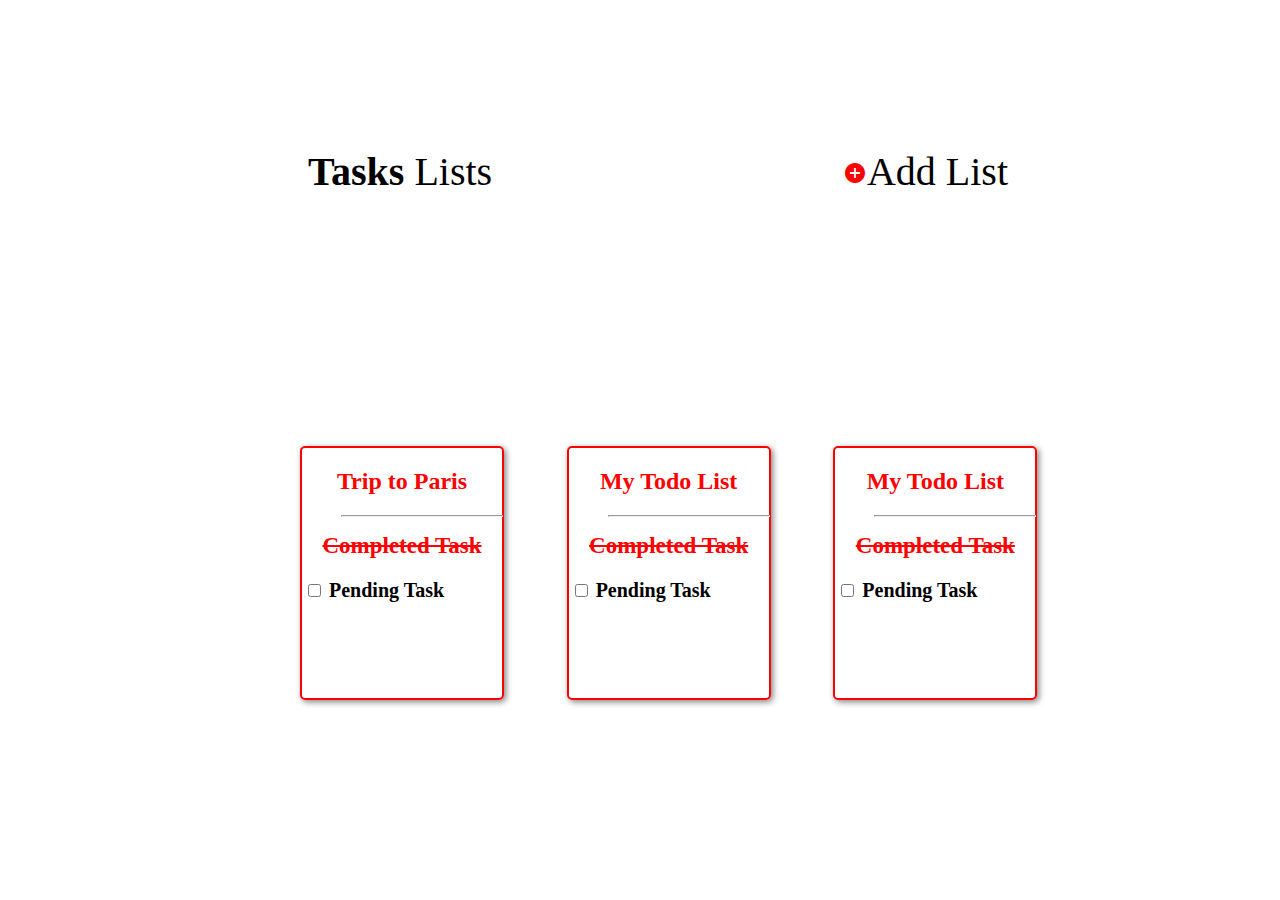
<file: index.html>
<!DOCTYPE html>
<html lang="en">
  <head>
    <meta charset="UTF-8" />
    <meta http-equiv="X-UA-Compatible" content="IE=edge" />
    <meta name="viewport" content="width=device-width, initial-scale=1.0" />
    <title>project2</title>
    <link rel="stylesheet" href="./pro.css" />
    <link
      href="https://fonts.googleapis.com/icon?family=Material+Icons"
      rel="stylesheet"
    />
  </head>
  <body>
    <div class="ss">
      <p class="p1"><b>Tasks</b> Lists</p>
      <a href="./list.html"
        ><p class="p2">
          <span class="material-icons"> add_circle </span>Add List
        </p></a
      >
    </div>
    <div class="grid-container">
      <a href="./trip.html">
        <div class="grid-item1">
          <h2>Trip to Paris</h2>
          <hr class="hr1" />
          <p><del>Completed Task</del></p>
          <form>
            <p><input type="checkbox" name="Pending Task" /> Pending Task</p>
          </form>
        </div>
      </a>
      <div class="grid-item2">
        <h2>My Todo List</h2>
        <hr class="hr2" />
        <p><del>Completed Task</del></p>
        <form>
          <p><input type="checkbox" name="Pending Task" /> Pending Task</p>
        </form>
      </div>
      <div class="grid-item3">
        <h2>My Todo List</h2>
        <hr class="hr3" />
        <p><del>Completed Task</del></p>
        <form>
          <p><input type="checkbox" name="Pending Task" /> Pending Task</p>
        </form>
      </div>
    </div>
  </body>
</html>
</file>
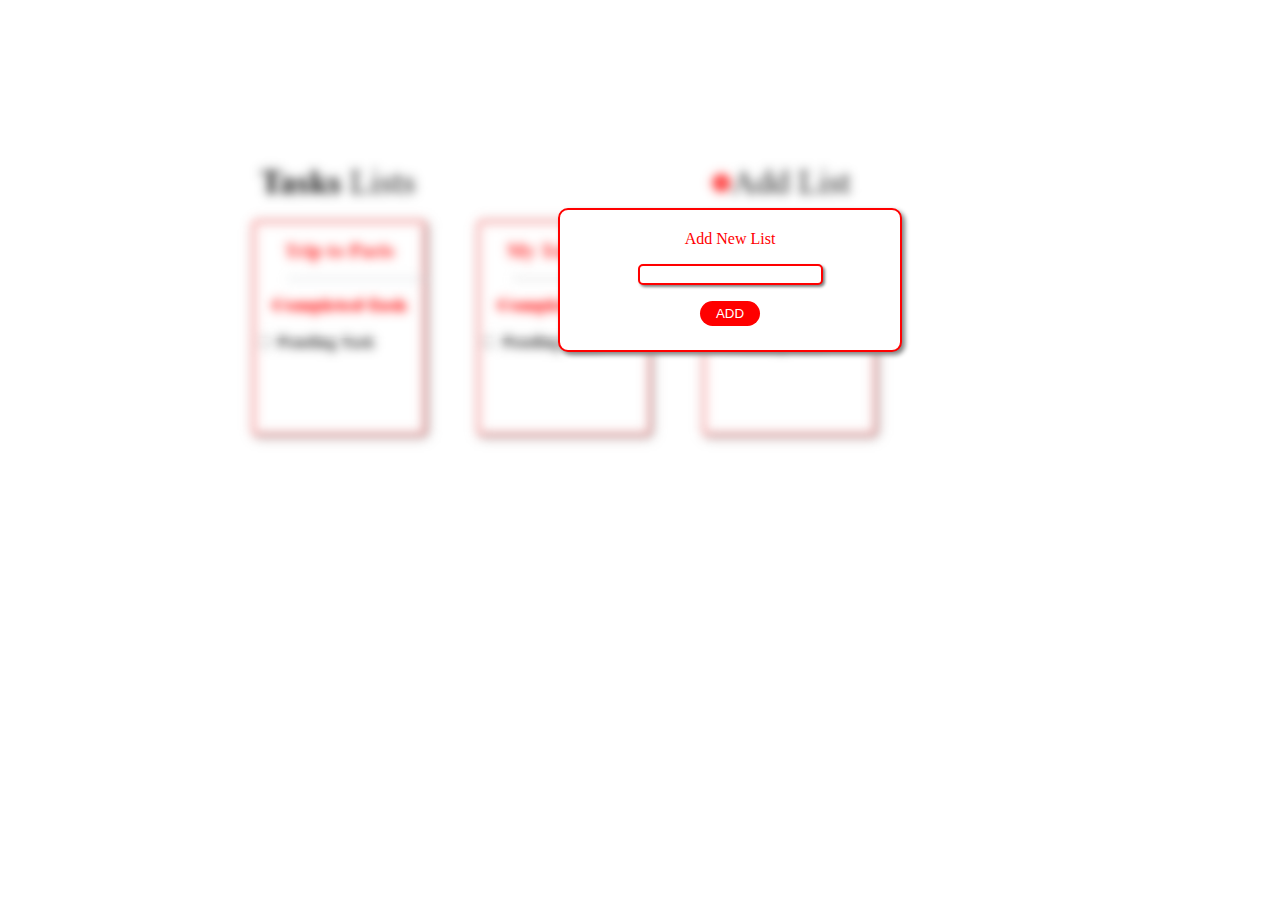
<file: list.html>
<!DOCTYPE html>
<html lang="en">
  <head>
    <meta charset="UTF-8" />
    <meta http-equiv="X-UA-Compatible" content="IE=edge" />
    <meta name="viewport" content="width=device-width, initial-scale=1.0" />
    <title>Add list</title>
    <link rel="stylesheet" href="./list.css" />
  </head>
  <body>
    <div class="item">
      <form>
        <label for="Add New Item">Add New List</label><br />
        <p><input type="text" name="Add New List" /></p>
      </form>
      <button>ADD</button>
    </div>
  </body>
</html>
</file>
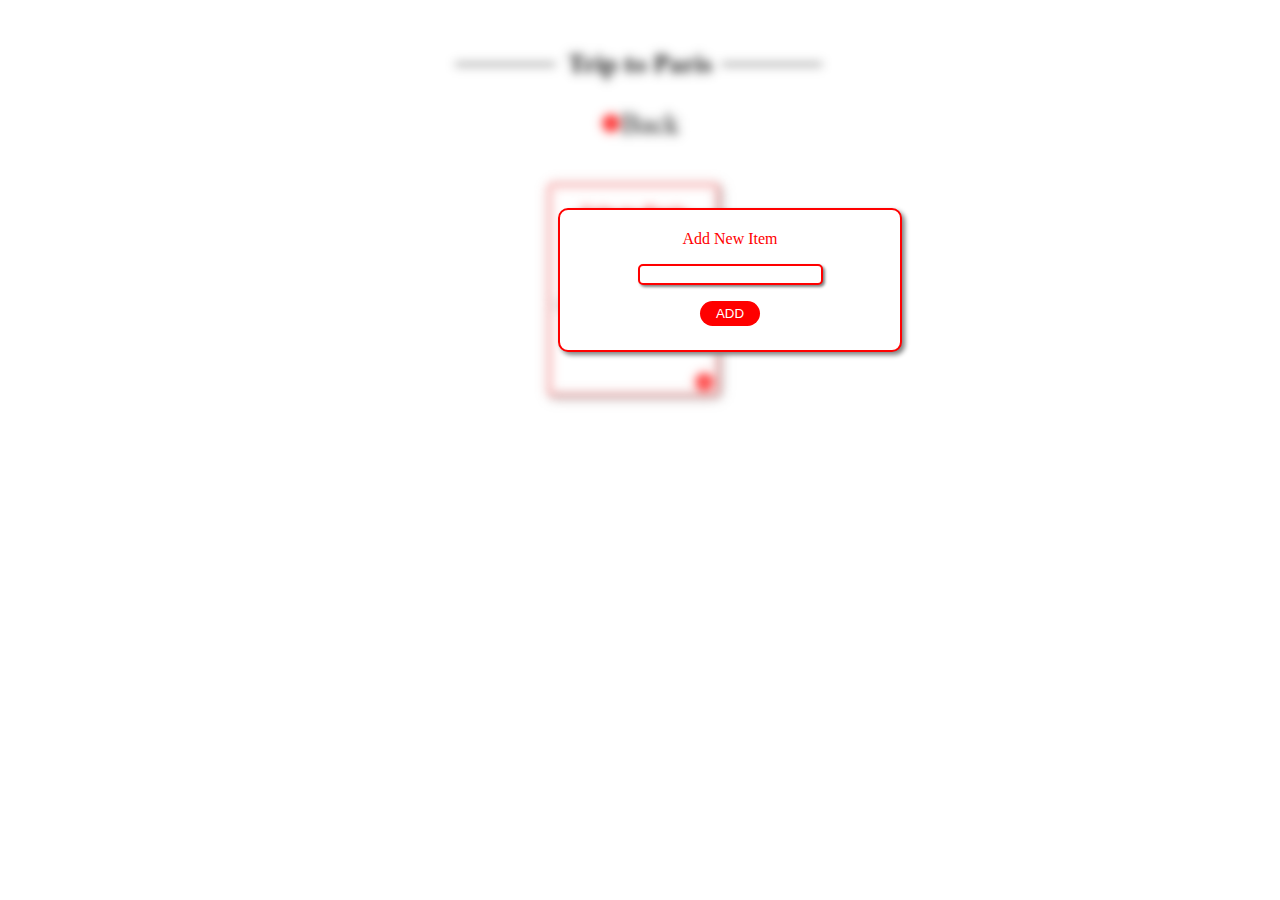
<file: nitem.html>
<!DOCTYPE html>
<html lang="en">
  <head>
    <meta charset="UTF-8" />
    <meta http-equiv="X-UA-Compatible" content="IE=edge" />
    <meta name="viewport" content="width=device-width, initial-scale=1.0" />
    <title>new item</title>
    <link rel="stylesheet" href="./n.css" />
  </head>
  <body>
    <div class="item">
      <form>
        <label for="Add New Item">Add New Item</label><br />
        <p><input type="text" name="Add New Item" /></p>
      </form>
      <button>ADD</button>
    </div>
  </body>
</html>
</file>
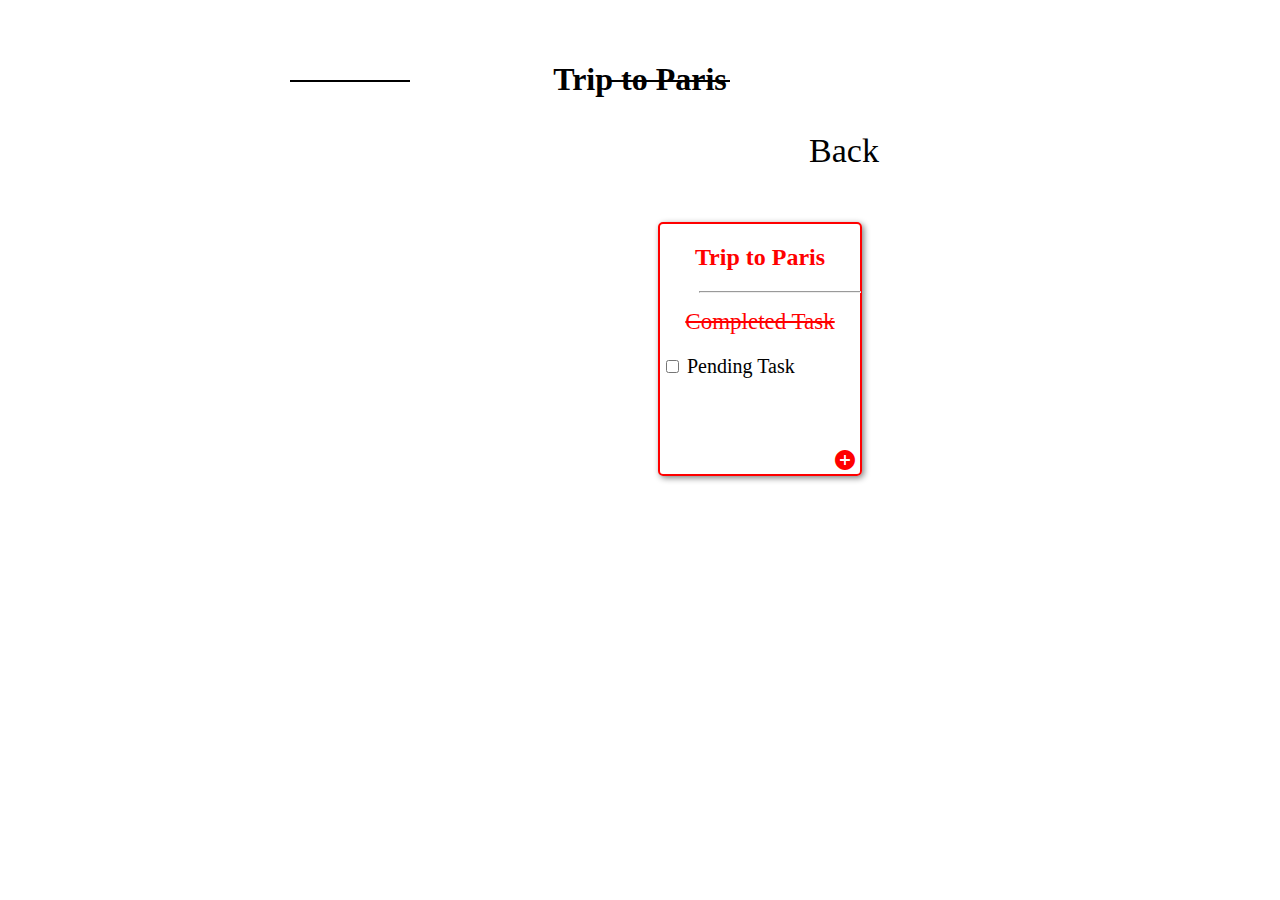
<file: trip.html>
<!DOCTYPE html>
<html lang="en">
  <head>
    <meta charset="UTF-8" />
    <meta http-equiv="X-UA-Compatible" content="IE=edge" />
    <meta name="viewport" content="width=device-width, initial-scale=1.0" />
    <title>trip to paris</title>
    <link rel="stylesheet" href="./p.css" />
    <link
      href="https://fonts.googleapis.com/icon?family=Material+Icons"
      rel="stylesheet"
    />
  </head>
  <body>
    <h1>Trip to Paris</h1>
    <p class="p1">
      <a href="./index.html"
        ><span class="material-icons"> arrow_circle_left </span></a
      >Back
    </p>
    <br />
    <a href="./nitem.html">
      <div class="grid-item1">
        <h2>Trip to Paris</h2>
        <hr class="hr1" />
        <p><del>Completed Task</del></p>
        <form>
          <p><input type="checkbox" name="Pending Task" /> Pending Task</p>
        </form>
        <span class="material-icons s1"> add_circle </span>
      </div>
    </a>
  </body>
</html>
</file>
<file: pro.css>
.ss{
    display: flex;
    flex-flow: row wrap;
    width:700px;
    justify-content: space-between;
    align-content: space-between;
    position: relative;
    left:300px;
    top:100px;

}
.p1{
    font-size: 40px;
    color: black;
}
.p2{
    font-size: 40px;
    cursor: pointer;
    color: black;
}
.hr1{
    position: absolute;
    left:20px;
    width:160px;
    position: relative;
    top:0px;
    color:aliceblue;
}
.hr2{
    position: absolute;
    left:20px;
    width:160px;
    position: relative;
    top:0px;
}
.hr3{
    position: absolute;
    left:20px;
    width:160px;
    position: relative;
    top:0px;
}

span{
    color: red;
    size: 30px;
    cursor: pointer;
}
.grid-container{
    display: grid;
    grid-template-columns: auto auto auto;
    width:800px;
    position: absolute;
    bottom:200px;
    left:300px;
}
.grid-item1{
    border: 2px solid red;
    height:250px;
    width:200px;
    box-shadow: 2px 2px 6px gray;
    border-radius: 5px;
    color: red;
    font-weight: bold;
    text-align: center;
}
del{
    font-size: 23px;
}


form{
    font-size: 20px;
    color: black;
    text-align: left;
    margin:2px;
}
.grid-item2{
    border: 2px solid red;
    height:250px;
    width:200px;
    box-shadow: 2px 2px 6px gray;
    border-radius: 5px;
    color: red;
    font-weight: bold;
    text-align: center;
}
.grid-item3{
    border: 2px solid red;
    height:250px;
    width:200px;
    box-shadow: 2px 2px 6px gray;
    border-radius: 5px;
    color: red;
    font-weight: bold;
    text-align: center;
}
a{
    text-decoration: none;
}
/* @media all and (max-width:1000px){
.smily{
 width:100%;   
}
} */
</file>
<file: list.css>
html{
    background-image: url(./index.png);
    background-size: cover;
    background-repeat: no-repeat;
}

.item{
    background-color: white;
    border: 2px solid red;
    width:300px;
    height: 100px;
    color: red;
    text-align: center;
    padding: 20px;
    border-radius: 10px;
    box-shadow: 3px 3px 5px gray;
    position: relative;
    left:550px;
    top:200px;
    
}
input{
border:2px solid red;
border-radius: 5px;
box-shadow: 2px 2px 3px gray;
}
button{
    background-color: red;
    border: none;
    border-radius:20px ;
    color: white;
    width:60px;
    height:25px;
}
</file>
<file: n.css>
html{
    background-image: url(./index2.png);
    background-size: cover;
    background-repeat: no-repeat;
}

.item{
    border: 2px solid red;
    width:300px;
    height: 100px;
    color: red;
    text-align: center;
    padding: 20px;
    border-radius: 10px;
    box-shadow: 3px 3px 5px gray;
    position: relative;
    left:550px;
    top:200px;
    background-color: white;
    
}
input{
border:2px solid red;
border-radius: 5px;
box-shadow: 2px 2px 3px gray;
}
button{
    background-color: red;
    border: none;
    border-radius:20px ;
    color: white;
    width:60px;
    height:25px;
    cursor: pointer;
}
</file>
<file: p.css>
/* html{
    filter: blur(6px);
} */
    h1{
      text-align: center;
      padding:40px 0px 0px 0px ;
      color: black;
}
    h1:before {
        content: "";
        display: block;
        width: 120px;
        height: 2px;
        background: #000;
        right: 870px;
        top:80px;
        position: absolute;
      }
      
      h1:after {
        content: "";
        display: block;
        width: 120px;
        height: 2px;
        background: #000;
        right:550px;
        top:80px;
        position: absolute;
      }
    .grid-item1{
        border: 2px solid red;
        height:250px;
        width:200px;
        box-shadow: 2px 2px 6px gray;
        border-radius: 5px;
        color: red;
        text-align: center;
        position: relative;
        left: 650px;
    }
    .p1{
        text-align: center;
        font-size: 34px;
        color: black;
    }
    del{
        font-size: 23px;
    }
    span{
        color: red;
        cursor: pointer;
    }
    .s1{
        color: red;
        position: relative;
        left: 85px;
        top:50px;
        cursor: pointer;
    }
    
    
    form{
        font-size: 20px;
        color: black;
        text-align: left;
        margin:2px;
    }
    .hr1{
        position: absolute;
        left:20px;
        width:160px;
        position: relative;
        top:0px;
        color:aliceblue;
        
    }
    a{
        text-decoration: none;
    }
</file>
